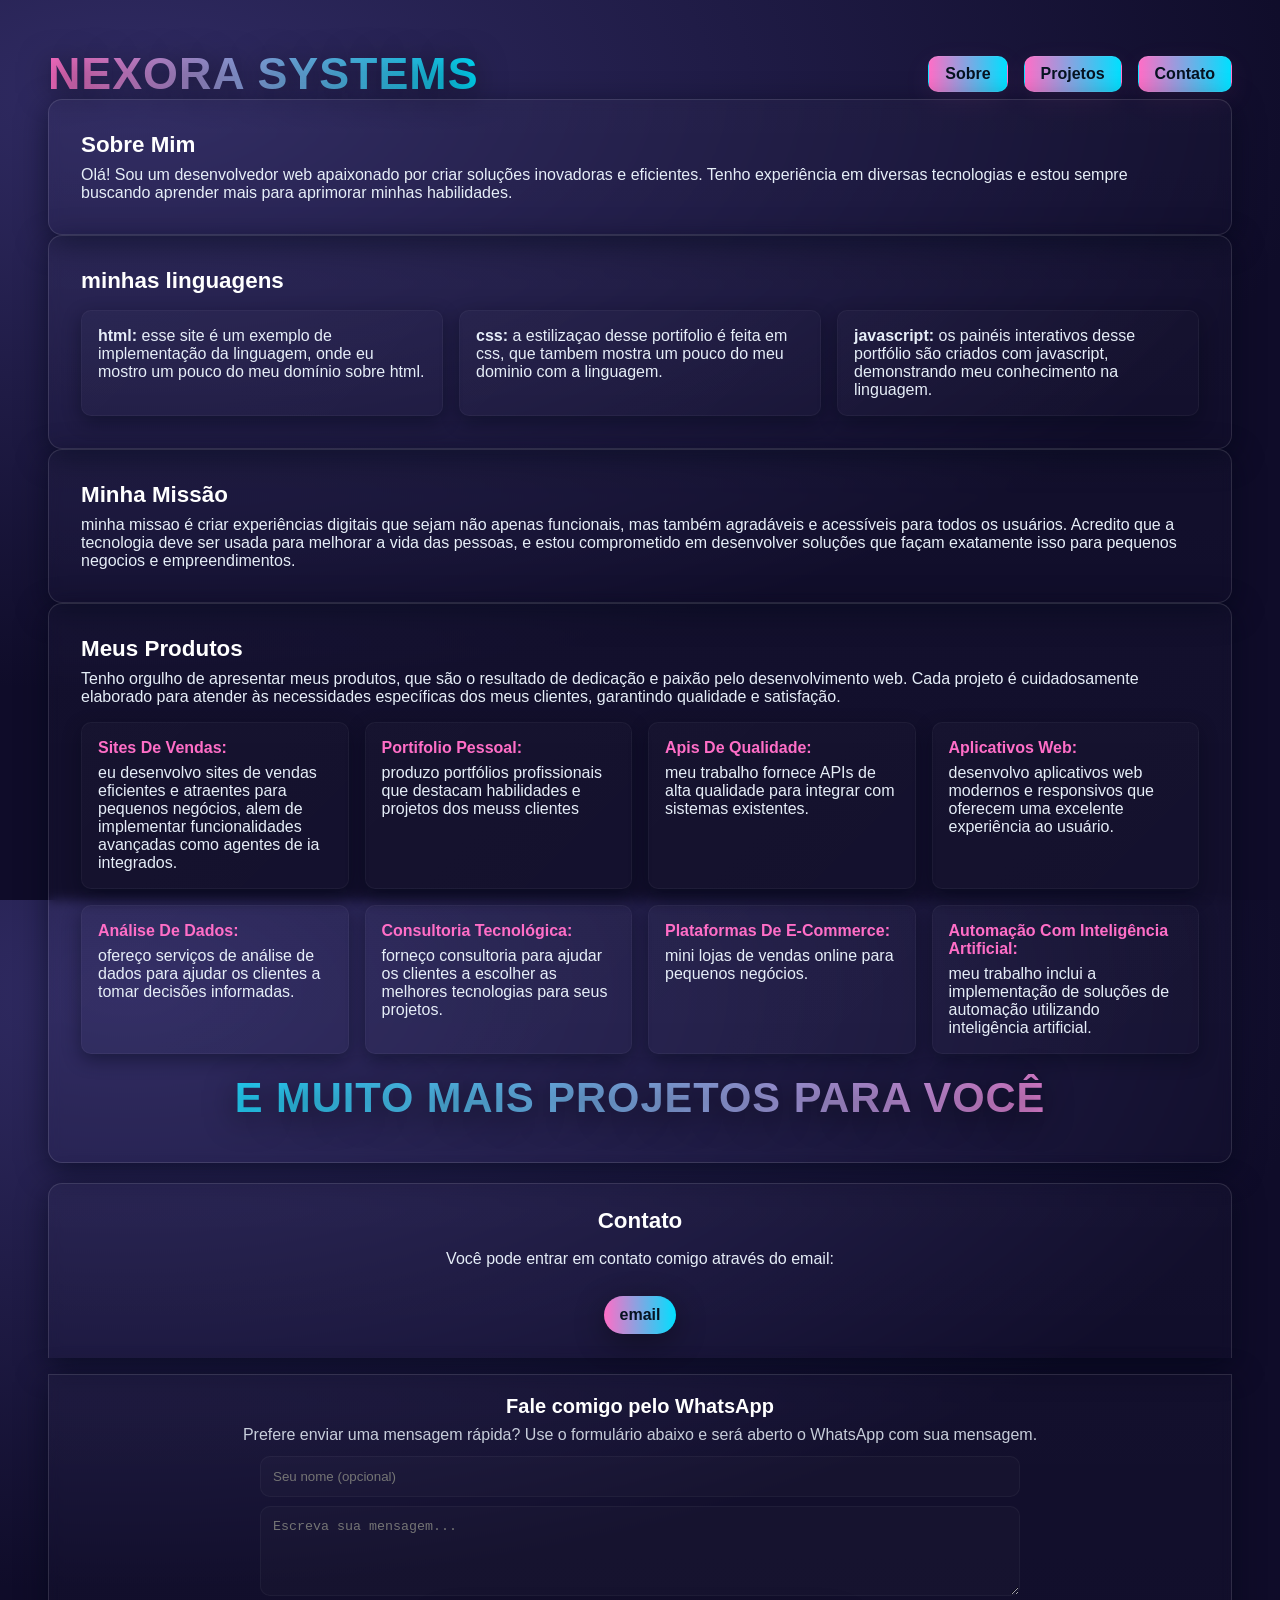
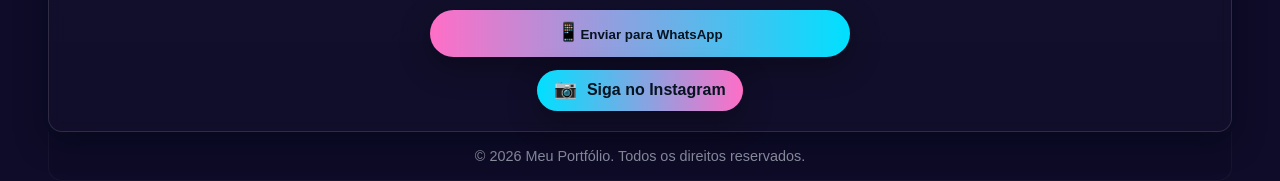
<file: index.html>
<!DOCTYPE html>
<html lang="pt-br">
<head>
    <meta charset="UTF-8">
    <meta name="viewport" content="width=device-width, initial-scale=1.0">
    <title>meu portfólio</title>
    <link rel="stylesheet" href="styles.css">
</head>
<body>
    <!-- cabeçalho -->
    <header>
        <h1>NEXORA SYSTEMS</h1>
        <nav>
            <ul>
                <li><a href="outraguia.html" id="btn-sobre" class="nav-btn">Sobre</a></li>
                <li><a href="guia-projetos.html" id="btn-projetos" class="nav-btn">Projetos</a></li>
                <li><a href="#contato" class="nav-btn">Contato</a></li>
            </ul>
        </nav>
    </header>
    <!-- seção sobre -->
    <section id="sobre">
        <h2>Sobre Mim</h2>
        <p>Olá! Sou um desenvolvedor web apaixonado por criar soluções inovadoras e eficientes. Tenho experiência em diversas tecnologias e estou sempre buscando aprender mais para aprimorar minhas habilidades.</p>
    </section>
    <!-- seção projetos -->
    <section id="projetos">
        <h2>minhas linguagens</h2>
        <ul>
            <li><strong>html:</strong> esse site é um exemplo de implementação da linguagem, onde eu mostro um pouco do meu domínio sobre html.</li>
            <li><strong>css:</strong> a estilizaçao desse portifolio é feita em css, que tambem mostra um pouco do meu dominio com a linguagem.</li>
            <li><strong>javascript:</strong> os painéis interativos desse portfólio são criados com javascript, demonstrando meu conhecimento na linguagem.</li>
        </ul>

    </section>

    <!--minha missao    -->
    <section id="missao">
        <h2>Minha Missão</h2>
        <p>minha missao é criar experiências digitais que sejam não apenas funcionais, mas também agradáveis e acessíveis para todos os usuários. Acredito que a tecnologia deve ser usada para melhorar a vida das pessoas, e estou comprometido em desenvolver soluções que façam exatamente isso para pequenos negocios e empreendimentos.</p>
    </section>
    <!-- meus produtos -->
    <section id="produtos">
        <h2>Meus Produtos</h2>
        <p>Tenho orgulho de apresentar meus produtos, que são o resultado de dedicação e paixão pelo desenvolvimento web. Cada projeto é cuidadosamente elaborado para atender às necessidades específicas dos meus clientes, garantindo qualidade e satisfação.</p>
    
            <ul>
            <li><strong>sites de vendas:</strong> eu desenvolvo sites de vendas eficientes e atraentes para pequenos negócios, alem de implementar funcionalidades avançadas como agentes de ia integrados.</li>
            <li><strong>portifolio pessoal:</strong> produzo portfólios profissionais que destacam habilidades e projetos dos meuss clientes</li>
            <li><strong>apis de qualidade:</strong> meu trabalho fornece APIs de alta qualidade para integrar com sistemas existentes.</li>
            <li><strong>aplicativos web:</strong> desenvolvo aplicativos web modernos e responsivos que oferecem uma excelente experiência ao usuário.</li>
            <li><strong>análise de dados:</strong> ofereço serviços de análise de dados para ajudar os clientes a tomar decisões informadas.</li>
            <li><strong>consultoria tecnológica:</strong> forneço consultoria para ajudar os clientes a escolher as melhores tecnologias para seus projetos.</li>
            <li><strong>plataformas de e-commerce:</strong> mini lojas de vendas online para pequenos negócios. </li>
            <li><strong>automação com inteligência artificial:</strong> meu trabalho inclui a implementação de soluções de automação utilizando inteligência artificial.</li>
        </ul>
        <h2 class="produtos-cta">e muito mais projetos para você</h2>
        </section>
    <!-- seção contato -->  
    <section id="contato">
        <h2>Contato</h2>
        <p>Você pode entrar em contato comigo através do email:</p>
        <div class="contact-cta">
            <a class="email-btn" href="https://mail.google.com/mail/?view=cm&fs=1&to=edwardborges147@gmail.com" target="_blank" rel="noopener">email</a>
        </div>
    </section>

    <section id="whatsapp" class="whatsapp-section">
        <h2>Fale comigo pelo WhatsApp</h2>
        <p>Prefere enviar uma mensagem rápida? Use o formulário abaixo e será aberto o WhatsApp com sua mensagem.</p>
        <form id="whatsapp-form">
            <input type="text" id="whatsapp-name" name="name" placeholder="Seu nome (opcional)">
            <textarea id="whatsapp-message" name="message" placeholder="Escreva sua mensagem..." required></textarea>
            <div class="whatsapp-actions">
                <button type="submit" class="whatsapp-btn"><span class="btn-emoji">📱</span><span>Enviar para WhatsApp</span></button>
            </div>
        </form>
        <div class="instagram-block">
            <a href="https://www.instagram.com/eduardo_m._borges?igsh=MWgwc2VwaW0xZWk1Ng==" target="_blank" rel="noopener" class="instagram-btn"><span class="btn-emoji">📷</span><span>Siga no Instagram</span></a>
        </div>
    </section>

    <!-- rodapé -->
    <footer>
        <p>&copy; 2026 Meu Portfólio. Todos os direitos reservados.</p>
    </footer>
<script src="script.js"></script>
</body>
</html>
</file>
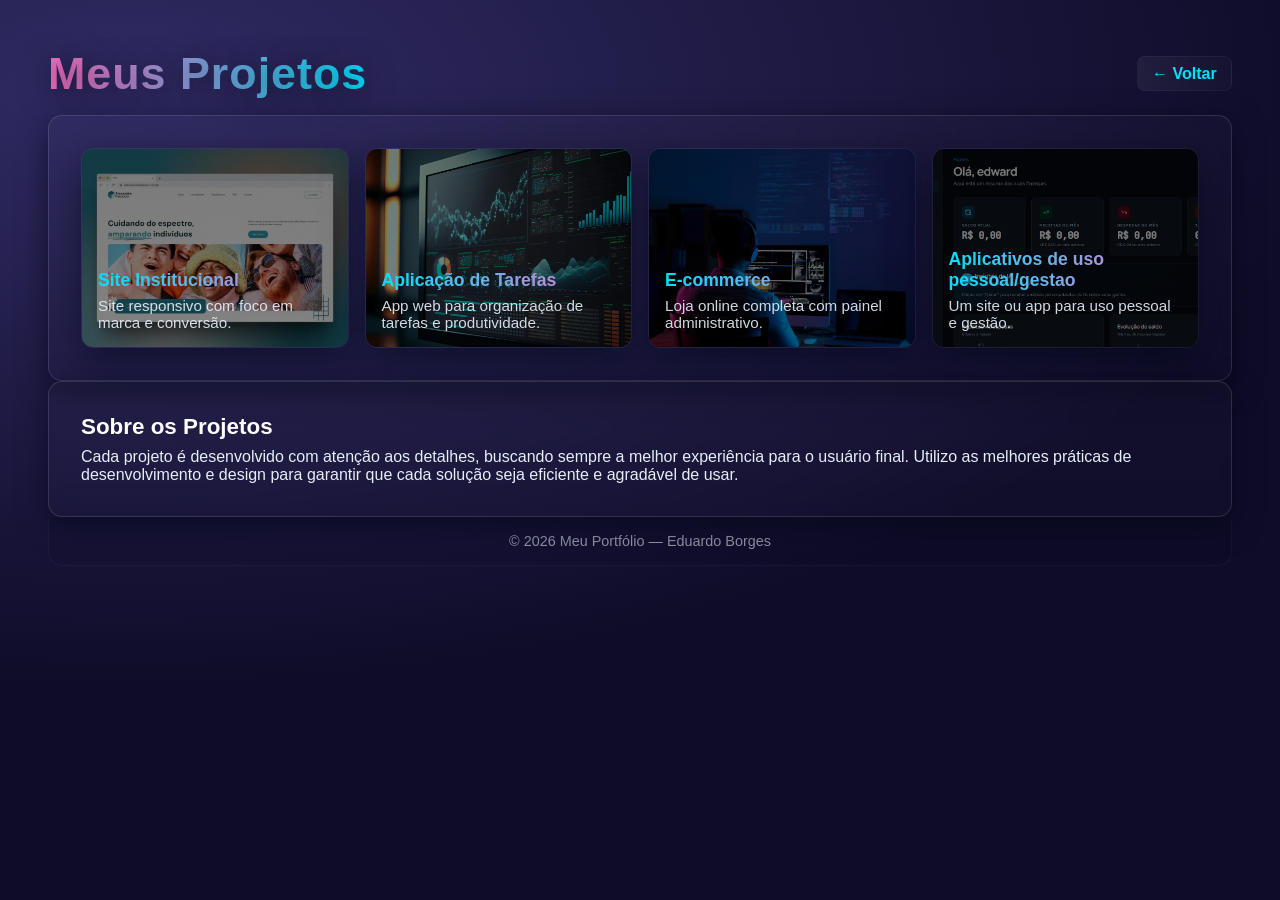
<file: guia-projetos.html>
<!DOCTYPE html>
<html lang="pt-br">
<head>
    <meta charset="UTF-8">
    <meta name="viewport" content="width=device-width, initial-scale=1.0">
    <title>Projetos - Meu Portfólio</title>
    <link rel="stylesheet" href="styles.css">
</head>
<body>
  <header style="display:flex;align-items:center;justify-content:space-between;gap:1rem;">
    <h1>Meus Projetos</h1>
    <a href="index.html" class="back-btn">← Voltar</a>
  </header>

  <main>
    <section class="project-grid">
      <article class="project-card">
        <div class="card-image" style="background-image:linear-gradient(180deg, rgba(0,0,0,0.25), rgba(0,0,0,0.15)), url('img1.webp')"></div>
        <div class="card-overlay">
          <h3>Site Institucional</h3>
          <p>Site responsivo com foco em marca e conversão.</p>
        </div>
      </article>

      <article class="project-card">
        <div class="card-image" style="background-image:linear-gradient(180deg, rgba(0,0,0,0.25), rgba(0,0,0,0.15)), url('img2.webp')"></div>
        <div class="card-overlay">
          <h3>Aplicação de Tarefas</h3>
          <p>App web para organização de tarefas e produtividade.</p>
        </div>
      </article>

      <article class="project-card">
        <div class="card-image" style="background-image:linear-gradient(180deg, rgba(0,0,0,0.25), rgba(0,0,0,0.15)), url('img3.jpg')"></div>
        <div class="card-overlay">
          <h3>E-commerce</h3>
          <p>Loja online completa com painel administrativo.</p>
        </div>
      </article>

            <article class="project-card">
        <div class="card-image" style="background-image:linear-gradient(180deg, rgba(0,0,0,0.25), rgba(0,0,0,0.15)), url('imagen 5 .png')"></div>
        <div class="card-overlay">
          <h3>Aplicativos de uso pessoal/gestao</h3>
          <p>Um site ou app para uso pessoal e gestão.</p>
        </div>
      </article>

    </section>

    <section>
      <h2>Sobre os Projetos</h2>
      <p>Cada projeto é desenvolvido com atenção aos detalhes, buscando sempre a melhor experiência para o usuário final. Utilizo as melhores práticas de desenvolvimento e design para garantir que cada solução seja eficiente e agradável de usar.</p>
    </section>
  </main>

  <footer>
    <p>&copy; 2026 Meu Portfólio — Eduardo Borges</p>
  </footer>

  <script src="script.js"></script>
</body>
</html>
</file>
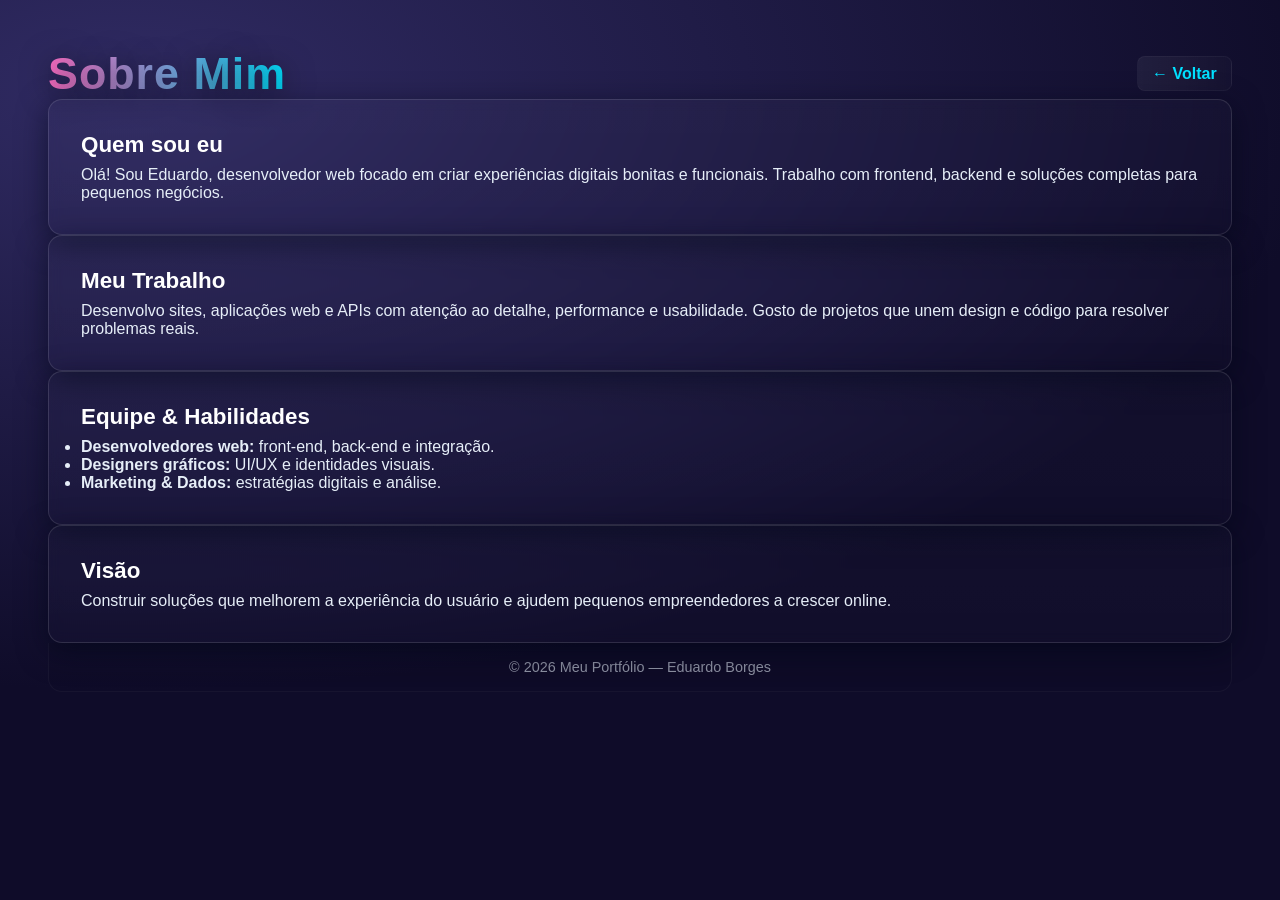
<file: outraguia.html>
<!DOCTYPE html>
<html lang="pt-br">
<head>
    <meta charset="UTF-8">
    <meta name="viewport" content="width=device-width, initial-scale=1.0">
    <title>Sobre - Meu Portfólio</title>
    <link rel="stylesheet" href="styles.css">
</head>
<body>
  <header style="display:flex;align-items:center;justify-content:space-between;gap:1rem;">
    <h1>Sobre Mim</h1>
    <a href="index.html" class="back-btn">← Voltar</a>
  </header>

  <main>
    <section>
      <h2>Quem sou eu</h2>
      <p>Olá! Sou Eduardo, desenvolvedor web focado em criar experiências digitais bonitas e funcionais. Trabalho com frontend, backend e soluções completas para pequenos negócios.</p>
    </section>

    <section>
      <h2>Meu Trabalho</h2>
      <p>Desenvolvo sites, aplicações web e APIs com atenção ao detalhe, performance e usabilidade. Gosto de projetos que unem design e código para resolver problemas reais.</p>
    </section>

    <section>
      <h2>Equipe & Habilidades</h2>
      <ul>
        <li><strong>Desenvolvedores web:</strong> front-end, back-end e integração.</li>
        <li><strong>Designers gráficos:</strong> UI/UX e identidades visuais.</li>
        <li><strong>Marketing & Dados:</strong> estratégias digitais e análise.</li>
      </ul>
    </section>

    <section>
      <h2>Visão</h2>
      <p>Construir soluções que melhorem a experiência do usuário e ajudem pequenos empreendedores a crescer online.</p>
    </section>
  </main>

  <footer>
    <p>&copy; 2026 Meu Portfólio — Eduardo Borges</p>
  </footer>
</body>
</html>
</file>
<file: styles.css>
/* Estilo chamativo para portfólio — gradientes neón, glassmorphism e animações sutis */
:root{
  --bg1:#0f0c29;
  --bg2:#302b63;
  --accent:#ff6ec7;
  --accent2:#00e0ff;
  --glass:rgba(255,255,255,0.06);
  --glass-border:rgba(255,255,255,0.12);
}
*{box-sizing:border-box;margin:0;padding:0}
html,body{height:100%}
body{
  background:radial-gradient(1200px 600px at 10% 10%,var(--bg2),var(--bg1));
  color:#e6eef8;
  font-family:Inter,Segoe UI,Roboto,Arial,sans-serif;
  -webkit-font-smoothing:antialiased;
  padding:2rem;
}

header{display:flex;align-items:center;justify-content:space-between;gap:1rem;flex-wrap:wrap}
h1{
  font-size:2.2rem;
  background:linear-gradient(90deg,var(--accent),var(--accent2));
  -webkit-background-clip:text;
  background-clip:text;
  color:transparent;
  animation:hue 6s linear infinite;
  letter-spacing:1px;
  text-shadow:0 4px 30px rgba(0,0,0,0.6);
}

nav ul{display:flex;gap:1rem;list-style:none}
nav a{color:rgba(230,238,248,0.9);text-decoration:none;padding:.5rem 1rem;border-radius:8px;transition:all .25s}
nav a:hover{background:linear-gradient(90deg,rgba(255,255,255,0.06),rgba(255,255,255,0.02));transform:translateY(-3px);box-shadow:0 6px 20px rgba(0,0,0,0.4)}

/* nav button pill (shared style) */
nav a.nav-btn{background:linear-gradient(90deg,var(--accent),var(--accent2));color:#061321;padding:.5rem 1rem;border-radius:10px;font-weight:700;box-shadow:0 8px 28px rgba(255,110,199,0.08);border:1px solid rgba(255,255,255,0.06);display:inline-block}
nav a.nav-btn:hover{transform:translateY(-4px);filter:brightness(1.05)}

/* destaque para botão Sobre (kept for specificity if needed) */
nav a#btn-sobre{border-radius:10px}
nav a#btn-sobre:hover{transform:translateY(-4px)}

/* botão voltar da página sobre */
.back-btn{background:linear-gradient(90deg,rgba(255,255,255,0.06),rgba(255,255,255,0.02));padding:.45rem .9rem;border-radius:8px;color:var(--accent2);text-decoration:none;border:1px solid rgba(255,255,255,0.04);font-weight:700}
.back-btn:hover{transform:translateY(-3px);filter:brightness(1.06)}

#contato{margin-top:1.25rem;background:linear-gradient(180deg, rgba(255,255,255,0.02), rgba(255,255,255,0.01));backdrop-filter:blur(6px);padding:1.5rem;border-radius:14px 14px 0 0;border:1px solid var(--glass-border);border-bottom:none;box-shadow:0 8px 30px rgba(2,6,23,0.6);text-align:center;display:flex;flex-direction:column;align-items:center;gap:.5rem}

section{background:linear-gradient(180deg, rgba(255,255,255,0.02), rgba(255,255,255,0.01));backdrop-filter:blur(6px);padding:1.25rem;border-radius:14px;border:1px solid var(--glass-border);box-shadow:0 8px 30px rgba(2,6,23,0.6)}
section h2{font-size:1.4rem;margin-bottom:.5rem;color:#fff}

#projetos ul, #produtos ul{display:grid;grid-template-columns:repeat(auto-fit,minmax(220px,1fr));gap:1rem;list-style:none;padding:0;margin-top:1rem}
#projetos li, #produtos li{background:linear-gradient(135deg, rgba(255,255,255,0.02), rgba(255,255,255,0.01));padding:1rem;border-radius:10px;border:1px solid rgba(255,255,255,0.04);box-shadow:0 6px 18px rgba(2,6,23,0.45);transition:transform .18s}
#projetos li:hover, #produtos li:hover{transform:translateY(-6px)}
#produtos li strong{display:block;color:var(--accent);margin-bottom:.45rem;text-transform:capitalize}

a[href^="mailto"], .email-btn{display:inline-block;margin-top:.5rem;padding:.6rem 1rem;border-radius:999px;background:linear-gradient(90deg,var(--accent),var(--accent2));color:#061321;font-weight:600;text-decoration:none;box-shadow:0 8px 30px rgba(0,0,0,0.4);transition:transform .18s}
a[href^="mailto"]:hover, .email-btn:hover{transform:translateY(-4px)}

.contact-cta{display:flex;justify-content:center;margin-top:.75rem}

footer{margin-top:0;padding:1rem;border-radius:0 0 14px 14px;border:1px solid rgba(255,255,255,0.04);border-top:none;background:linear-gradient(180deg, rgba(0,0,0,0.05), rgba(0,0,0,0.02));text-align:center;color:rgba(230,238,248,0.6);font-size:.9rem}

.container{max-width:1100px;margin:0 auto}

@media (min-width:768px){body{padding:3rem} h1{font-size:2.8rem} section{padding:2rem}}

@keyframes hue{0%{filter:hue-rotate(0deg)}50%{filter:hue-rotate(45deg)}100%{filter:hue-rotate(0deg)}}

.produtos-cta{
  font-size:1.8rem;
  color:transparent;
  background:linear-gradient(90deg,var(--accent2),var(--accent));
  -webkit-background-clip:text;
  background-clip:text;
  margin-top:1.25rem;
  text-align:center;
  font-weight:800;
  letter-spacing:1px;
  text-transform:uppercase;
  text-shadow:0 6px 30px rgba(0,0,0,0.6);
  animation:glow 2.5s ease-in-out infinite alternate;
}

@media (min-width:768px){
  .produtos-cta{font-size:2.6rem}
}

@keyframes glow{from{text-shadow:0 6px 18px rgba(255,110,199,0.12),0 0 24px rgba(0,224,255,0.06)}to{text-shadow:0 10px 40px rgba(255,110,199,0.22),0 0 48px rgba(0,224,255,0.12)}}

/* Project grid and cards */
.project-grid{display:grid;grid-template-columns:repeat(auto-fit,minmax(260px,1fr));gap:1rem;margin-top:1rem}
.project-card{position:relative;border-radius:12px;overflow:hidden;min-height:200px;border:1px solid rgba(255,255,255,0.04);box-shadow:0 12px 40px rgba(2,6,23,0.6);cursor:pointer;transition:transform .18s,box-shadow .18s}
.project-card:hover{transform:translateY(-8px)}
.card-image{position:absolute;inset:0;background-size:cover;background-position:center;filter:brightness(.68) saturate(1.02);transform:scale(1.02);transition:transform .5s ease}
.project-card:hover .card-image{transform:scale(1.06)}
.card-overlay{position:relative;z-index:2;padding:1rem;color:#fff;display:flex;flex-direction:column;justify-content:flex-end;height:100%}
.card-overlay h3{font-size:1.1rem;margin-bottom:.35rem;background:linear-gradient(90deg,var(--accent2),var(--accent));-webkit-background-clip:text;background-clip:text;color:transparent}
.card-overlay p{color:rgba(230,238,248,0.9);font-size:.95rem}

/* small label in front for when images are not present */
.project-card:after{content:'';position:absolute;inset:0;background:linear-gradient(180deg,rgba(0,0,0,0.06),rgba(0,0,0,0.12));pointer-events:none}

@media (max-width:520px){.card-overlay h3{font-size:1rem}.project-card{min-height:180px}}

/* WhatsApp contact area */
.whatsapp-section{margin-top:1rem;background:linear-gradient(180deg, rgba(255,255,255,0.02), rgba(255,255,255,0.01));backdrop-filter:blur(6px);padding:1.25rem;border-radius:0 0 14px 14px;border:1px solid var(--glass-border);box-shadow:0 8px 30px rgba(2,6,23,0.6);text-align:center}
.whatsapp-section h2{font-size:1.25rem;margin-bottom:.5rem;color:#fff}
.whatsapp-section p{color:rgba(230,238,248,0.85);margin-bottom:.75rem}
#whatsapp-form{display:flex;flex-direction:column;gap:.6rem;max-width:760px;margin:0 auto}
#whatsapp-form input,#whatsapp-form textarea{padding:.75rem;border-radius:10px;border:1px solid rgba(255,255,255,0.04);background:rgba(255,255,255,0.02);color:inherit;resize:vertical}
#whatsapp-form textarea{min-height:90px}
.whatsapp-actions{display:flex;gap:.6rem;justify-content:center;align-items:center;margin-top:.25rem}
.whatsapp-btn{background:linear-gradient(90deg,var(--accent),var(--accent2));border:none;padding:.9rem 1.1rem;border-radius:999px;color:#061321;font-weight:700;cursor:pointer;box-shadow:0 10px 30px rgba(0,0,0,0.35);transition:transform .14s;width:100%;max-width:320px}
.whatsapp-btn:hover{transform:translateY(-4px)}
.instagram-link{display:none}
.instagram-block{margin-top:.8rem;text-align:center}
.instagram-btn{display:inline-flex;align-items:center;gap:.6rem;padding:.7rem 1.1rem;border-radius:999px;background:linear-gradient(90deg,var(--accent2),var(--accent));color:#061321;font-weight:700;text-decoration:none;box-shadow:0 10px 30px rgba(0,0,0,0.35)}
.btn-emoji{display:inline-block;font-size:1.15rem;line-height:1;transform:translateY(-1px)}

@media (min-width:768px){#whatsapp-form{flex-direction:column}#whatsapp-form input{width:100%}#whatsapp-form textarea{width:100%}.whatsapp-btn{max-width:420px}}
</file>
